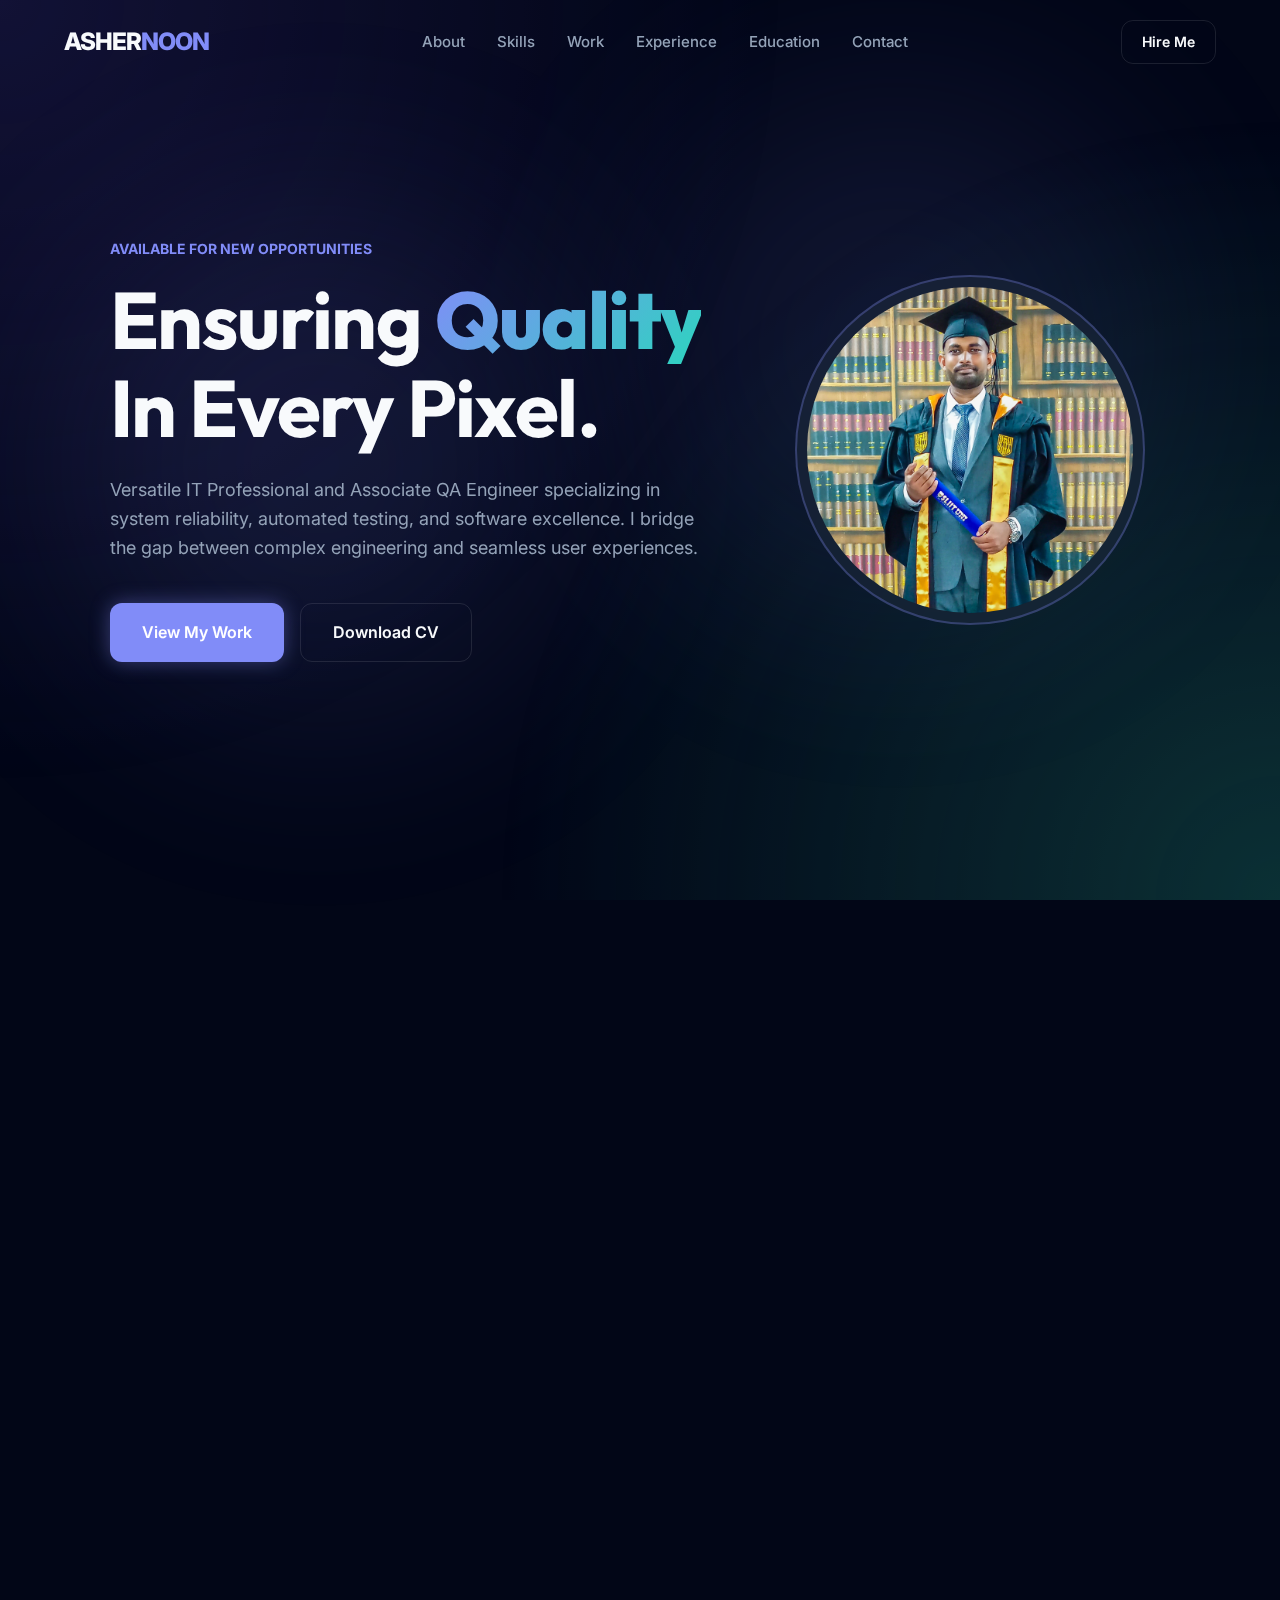
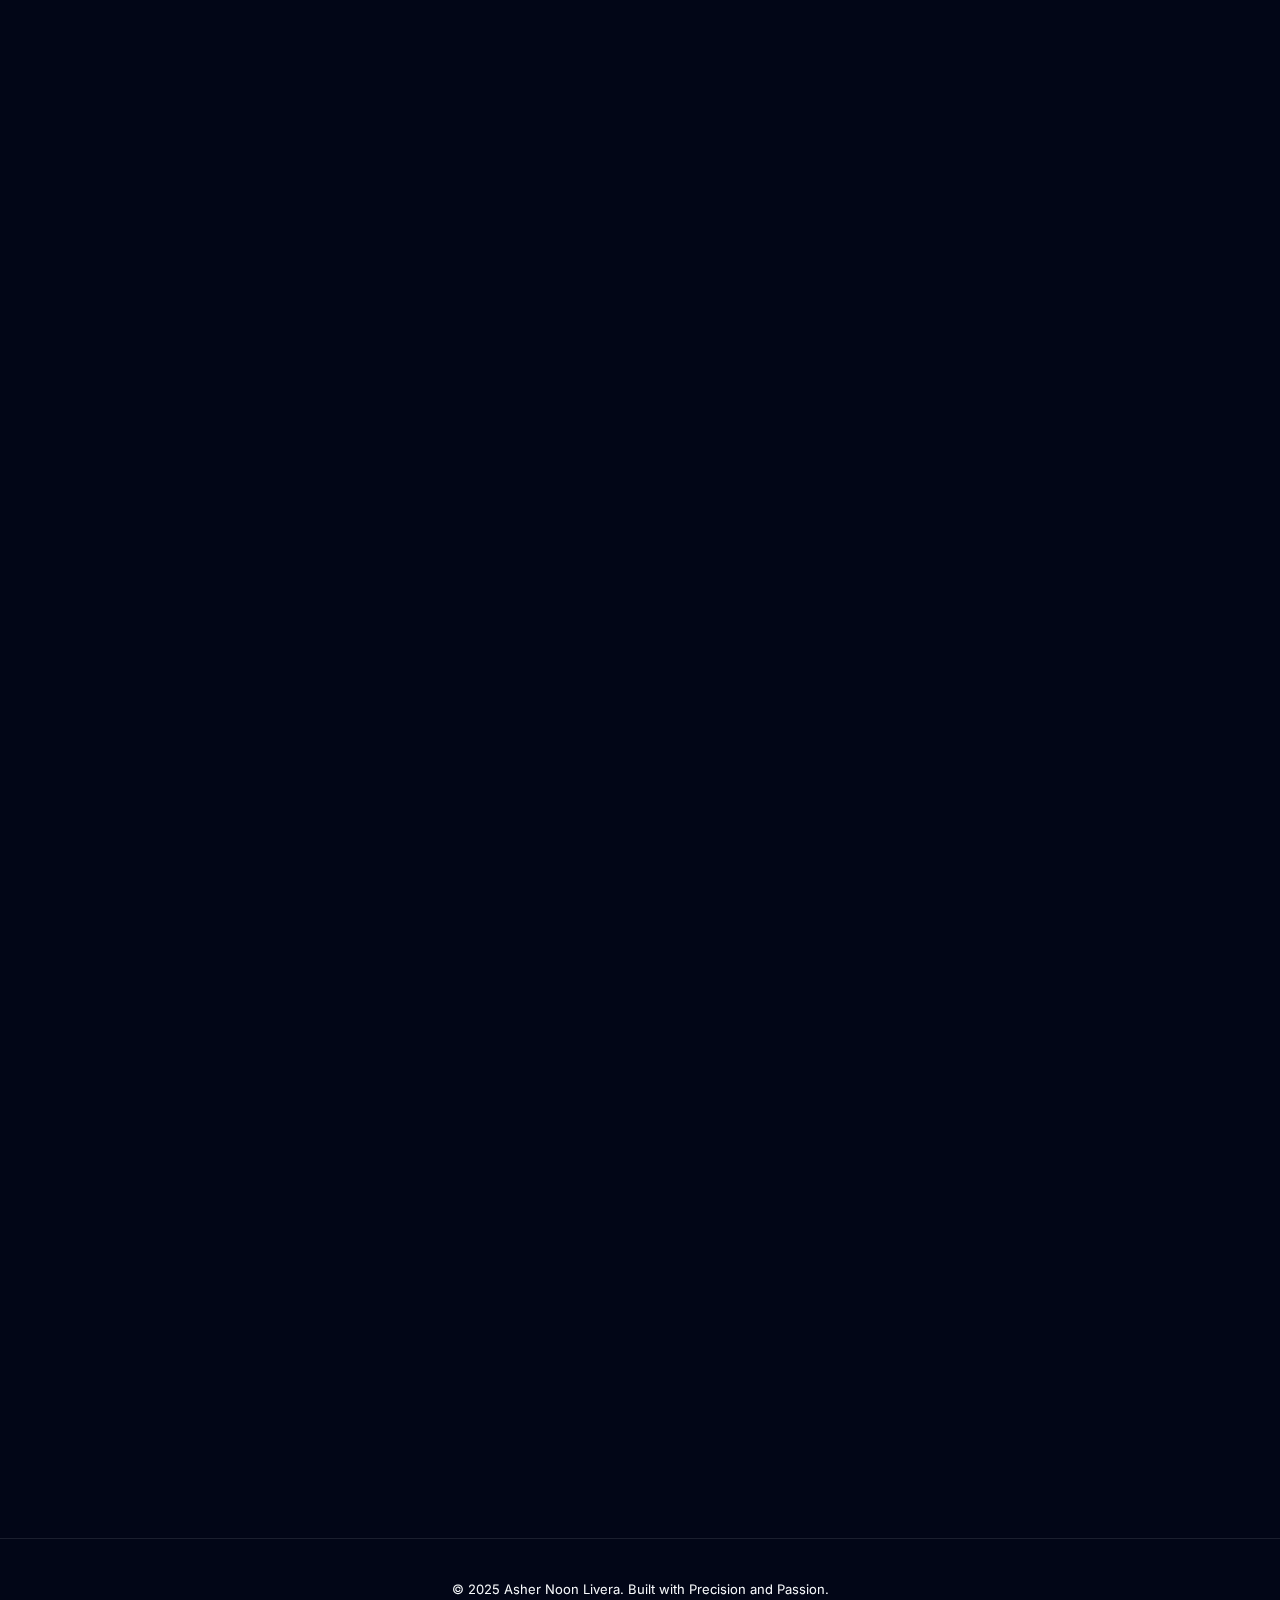
<file: index.html>
<!DOCTYPE html>
<html lang="en">

<head>
    <meta charset="UTF-8">
    <meta name="viewport" content="width=device-width, initial-scale=1.0">
    <title>Asher Noon Livera | QA Engineer & IT Professional</title>
    <link rel="stylesheet" href="css/global.css">
    <link rel="stylesheet" href="css/style.css">
    <!-- Icons -->
    <link rel="stylesheet" href="https://cdn.jsdelivr.net/npm/bootstrap-icons@1.11.1/font/bootstrap-icons.css">
</head>

<body>
    <!-- Background Elements -->
    <div class="mesh-bg"></div>
    <div class="glow-spot" style="top: 10%; right: 10%;"></div>
    <div class="glow-spot" style="bottom: 20%; left: 5%;"></div>

    <!-- Header Navigation -->
    <header class="header" id="header">
        <div class="container nav">
            <a href="index.html" class="logo">ASHER<span>NOON</span></a>

            <button class="nav-toggle" id="nav-toggle" aria-label="Toggle Navigation">
                <i class="bi bi-list"></i>
            </button>

            <nav class="nav-links" id="nav-menu">
                <a href="#about" class="nav-link">About</a>
                <a href="#skills" class="nav-link">Skills</a>
                <a href="#projects" class="nav-link">Work</a>
                <a href="#experience" class="nav-link">Experience</a>
                <a href="#education" class="nav-link">Education</a>
                <a href="#contact" class="nav-link">Contact</a>
            </nav>

            <a href="#contact" class="btn btn-outline d-none-mobile" style="padding: 10px 20px; font-size: 14px;">Hire
                Me</a>
        </div>

        <!-- Mobile Menu Overlay -->
        <div class="mobile-overlay" id="mobile-overlay"></div>
    </header>

    <main>
        <!-- Hero Section -->
        <section class="hero" id="home">
            <div class="container">
                <div class="hero-grid">
                    <div class="hero-content">
                        <span class="hero-tag fade-in">Available for new opportunities</span>
                        <h1 class="fade-in" style="animation-delay: 0.1s;">
                            Ensuring <span class="text-gradient fw-black">Quality</span><br>
                            In Every Pixel.
                        </h1>
                        <p class="hero-p fade-in" style="animation-delay: 0.2s;">
                            Versatile IT Professional and Associate QA Engineer specializing in system reliability,
                            automated testing, and software excellence.
                            I bridge the gap between complex engineering and seamless user experiences.
                        </p>
                        <div class="d-flex gap-3 fade-in" style="animation-delay: 0.3s; display: flex; gap: 16px;">
                            <a href="#projects" class="btn btn-glow">View My Work</a>
                            <a href="assets/cv/Asher CV.pdf" class="btn btn-outline" download>Download CV</a>
                        </div>
                    </div>
                    <div class="hero-visual fade-in" style="animation-delay: 0.4s;">
                        <div class="glass-card"
                            style="padding: 10px; text-align: center; position: relative; overflow: hidden; border-radius: 50%; width: 350px; height: 350px; margin: 0 auto; display: flex; align-items: center; justify-content: center; border: 2px solid var(--border-accent);">
                            <img src="assets/profilePhoto/profilePhoto.jpg" alt="Asher Noon Livera"
                                style="width: 100%; height: 100%; object-fit: cover; border-radius: 50%;">
                            <!-- Decorative Circle -->
                            <div
                                style="position: absolute; width: 110%; height: 110%; top:-5%; left:-5%; border: 1px dashed var(--border-accent); border-radius: 50%; animation: rotate 20s linear infinite; opacity: 0.3;">
                            </div>
                        </div>
                    </div>
                </div>
            </div>
        </section>

        <!-- About / Summary Section -->
        <section id="about" data-reveal>
            <div class="container">
                <div class="glass-card">
                    <div style="display: grid; grid-template-columns: 1fr 2fr; gap: 40px; align-items: center;">
                        <div>
                            <h2 class="h1">About <span class="text-gradient">Me</span></h2>
                            <p class="text-secondary" style="margin-top: 20px;">
                                Based in Negombo, Sri Lanka, I am an IT professional dedicated to the pursuit of
                                technical excellence.
                                From maintaining robust retail POS systems to architecting complex automation suites for
                                ISP portals, my mission is to deliver reliable, high-performance digital solutions that
                                users can trust.
                            </p>
                        </div>
                        <div style="display: grid; grid-template-columns: 1fr 1fr; gap: 20px;">
                            <div
                                style="padding: 20px; border: 1px solid var(--border-glass); border-radius: var(--radius-md);">
                                <h4 class="text-gradient">BSc (Hons) in Information Technology</h4>
                                <p class="text-muted" style="font-size: 13px;">SLIIT Graduate (2025)</p>
                            </div>
                            <div
                                style="padding: 20px; border: 1px solid var(--border-glass); border-radius: var(--radius-md);">
                                <h4 class="text-gradient">Work Experience</h4>
                                <p class="text-muted" style="font-size: 13px;">Pixzarloop & SLT</p>
                            </div>
                        </div>
                    </div>
                </div>
            </div>
        </section>

        <!-- Dynamic Skills Section -->
        <section id="skills" data-reveal>
            <div class="container">
                <div class="glass-card">
                    <h2 class="h1" style="margin-bottom: 40px;">Technical <span class="text-gradient">Arsenal</span>
                    </h2>
                    <div style="display: grid; grid-template-columns: repeat(auto-fit, minmax(200px, 1fr)); gap: 30px;">
                        <div>
                            <h4 style="margin-bottom: 20px; color: var(--accent-primary);">Languages & Web</h4>
                            <div style="display: flex; gap: 8px; flex-wrap: wrap;">
                                <span class="project-tag">Java</span> <span class="project-tag">Python</span>
                                <span class="project-tag">PHP</span> <span class="project-tag">SQL</span>
                                <span class="project-tag">HTML/CSS</span> <span class="project-tag">JavaScript</span>
                            </div>
                        </div>
                        <div>
                            <h4 style="margin-bottom: 20px; color: var(--accent-secondary);">Automation & Tools</h4>
                            <div style="display: flex; gap: 8px; flex-wrap: wrap;">
                                <span class="project-tag">Selenium</span> <span class="project-tag">RestAssured</span>
                                <span class="project-tag">JMeter</span> <span class="project-tag">Jira</span>
                                <span class="project-tag">Git/GitHub</span> <span class="project-tag">Laravel</span>
                            </div>
                        </div>
                        <div>
                            <h4 style="margin-bottom: 20px; color: var(--accent-primary);">Methodologies</h4>
                            <div style="display: flex; gap: 8px; flex-wrap: wrap;">
                                <span class="project-tag">Manual Testing</span> <span class="project-tag">UAT</span>
                                <span class="project-tag">Regression</span> <span class="project-tag">Agile</span>
                                <span class="project-tag">SDLC</span> <span class="project-tag">Troubleshooting</span>
                            </div>
                        </div>
                    </div>
                </div>
            </div>
        </section>

        <!-- Work Projects -->
        <section id="projects" data-reveal>
            <div class="container">
                <div style="text-align: center; margin-bottom: 60px;">
                    <span class="hero-tag">Portfolio</span>
                    <h2 class="h1">Professional <span class="text-gradient">Impact</span></h2>
                </div>
                <div class="projects-grid">
                    <!-- Project 1 -->
                    <div class="glass-card">
                        <span class="project-tag">Pixzarloop</span>
                        <h3 style="margin: 15px 0;">POS System Enhancement</h3>
                        <p class="text-secondary" style="font-size: 14px; margin-bottom: 20px;">
                            Full-cycle manual testing for retail management software, focusing on workflow integrity and
                            performance.
                        </p>
                        <div style="display: flex; gap: 10px; flex-wrap: wrap;">
                            <span class="project-tag">Manual</span>
                            <span class="project-tag">POS</span>
                            <span class="project-tag">UAT</span>
                        </div>
                    </div>
                    <!-- Project 2 -->
                    <div class="glass-card">
                        <span class="project-tag">Sri Lanka Telecom</span>
                        <h3 style="margin: 15px 0;">API Automation Suite</h3>
                        <p class="text-secondary" style="font-size: 14px; margin-bottom: 20px;">
                            Automated testing for mySLT portal using RestAssured, reducing manual overhead by 70%.
                        </p>
                        <div style="display: flex; gap: 10px; flex-wrap: wrap;">
                            <span class="project-tag">RestAssured</span>
                            <span class="project-tag">Java</span>
                            <span class="project-tag">TestNG</span>
                        </div>
                    </div>
                    <!-- Project 3 -->
                    <div class="glass-card">
                        <span class="project-tag">Sri Lanka Telecom</span>
                        <h3 style="margin: 15px 0;">Web App Automation</h3>
                        <p class="text-secondary" style="font-size: 14px; margin-bottom: 20px;">
                            Developed Selenium-Python frameworks for high-traffic enterprise applications.
                        </p>
                        <div style="display: flex; gap: 10px; flex-wrap: wrap;">
                            <span class="project-tag">Selenium</span>
                            <span class="project-tag">Python</span>
                            <span class="project-tag">QA</span>
                        </div>
                    </div>
                    <!-- Project 4 -->
                    <div class="glass-card">
                        <span class="project-tag">Pixzarloop</span>
                        <h3 style="margin: 15px 0;">Internal Management Systems</h3>
                        <p class="text-secondary" style="font-size: 14px; margin-bottom: 20px;">
                            Targeted testing for internal operations software, ensuring seamless data flow between
                            departments.
                        </p>
                        <div style="display: flex; gap: 10px; flex-wrap: wrap;">
                            <span class="project-tag">ERP Testing</span>
                            <span class="project-tag">Stability</span>
                        </div>
                    </div>
                    <!-- Project 5 -->
                    <div class="glass-card">
                        <span class="project-tag">Pixzarloop</span>
                        <h3 style="margin: 15px 0;">Web & Admin Panels</h3>
                        <p class="text-secondary" style="font-size: 14px; margin-bottom: 20px;">
                            Execution of manual tests across various dynamic websites and complex admin dashboards.
                        </p>
                        <div style="display: flex; gap: 10px; flex-wrap: wrap;">
                            <span class="project-tag">UI/UX</span>
                            <span class="project-tag">Cross-Browser</span>
                        </div>
                    </div>
                </div>
            </div>
        </section>

        <!-- Experience Timeline Section -->
        <section id="experience" data-reveal>
            <div class="container">
                <div style="margin-bottom: 60px;">
                    <span class="hero-tag">Career Journey</span>
                    <h2 class="h1">Professional <span class="text-gradient">Timeline</span></h2>
                </div>

                <div class="timeline">
                    <!-- Item 1 -->
                    <div class="timeline-item">
                        <div class="glass-card">
                            <span class="project-tag">Present</span>
                            <h3 style="margin: 10px 0;">Associate Quality Assurance Engineer</h3>
                            <h4 class="text-gradient" style="font-size: 16px; margin-bottom: 15px;">Pixzarloop (Pvt)
                                Ltd, Negombo</h4>
                            <p class="text-muted" style="font-size: 13px; margin-bottom: 15px;">Jul 2025 - Present</p>
                            <ul style="color: var(--text-secondary); font-size: 14px; padding-left: 20px;">
                                <li style="margin-bottom: 8px;">Mastering end-to-end manual testing for retail POS and
                                    dynamic management systems.</li>
                                <li style="margin-bottom: 8px;">Driving stability through focused regression and UAT
                                    cycles.</li>
                                <li style="margin-bottom: 8px;">Conducting performance audits using JMeter.</li>
                            </ul>
                        </div>
                    </div>

                    <!-- Item 2 -->
                    <div class="timeline-item">
                        <div class="glass-card">
                            <h3 style="margin: 10px 0;">Software Quality Assurance Intern</h3>
                            <h4 class="text-gradient" style="font-size: 16px; margin-bottom: 15px;">Pixzarloop (Pvt) Ltd
                            </h4>
                            <p class="text-muted" style="font-size: 13px; margin-bottom: 15px;">Jan 2025 - Jul 2025</p>
                            <ul style="color: var(--text-secondary); font-size: 14px; padding-left: 20px;">
                                <li style="margin-bottom: 8px;">Validated functional requirements for complex admin
                                    panels.</li>
                                <li style="margin-bottom: 8px;">Collaborated with developers to streamline defect
                                    resolution in Jira.</li>
                            </ul>
                        </div>
                    </div>

                    <!-- Item 3 -->
                    <div class="timeline-item">
                        <div class="glass-card">
                            <h3 style="margin: 10px 0;">Software Quality Assurance Intern</h3>
                            <h4 class="text-gradient" style="font-size: 16px; margin-bottom: 15px;">Sri Lanka Telecom
                            </h4>
                            <p class="text-muted" style="font-size: 13px; margin-bottom: 15px;">Apr 2024 - Oct 2024</p>
                            <ul style="color: var(--text-secondary); font-size: 14px; padding-left: 20px;">
                                <li style="margin-bottom: 8px;">Pioneered REST API automation using RestAssured for the
                                    mySLT portal.</li>
                                <li style="margin-bottom: 8px;">Architected Selenium-based UI testing frameworks.</li>
                                <li style="margin-bottom: 8px;">Ensured seamless service delivery for high-traffic ISP
                                    services.</li>
                            </ul>
                        </div>
                    </div>
                </div>
            </div>
        </section>

        <!-- Education Section -->
        <section id="education" data-reveal>
            <div class="container">
                <div style="margin-bottom: 60px;">
                    <span class="hero-tag">Academic Background</span>
                    <h2 class="h1">Academic <span class="text-gradient">Foundation</span></h2>
                </div>
                <div class="glass-card" style="border: 1px solid var(--border-accent);">
                    <div style="display: grid; grid-template-columns: repeat(auto-fit, minmax(300px, 1fr)); gap: 40px;">
                        <div class="fade-in">
                            <h3 class="text-gradient h4 mb-2">BSc (Hons) in Information Technology Specializing in IT
                            </h3>
                            <p class="text-primary fw-bold">Sri Lanka Institute of Information Technology</p>
                            <p class="text-muted" style="font-size: 14px;">2021 - 2025</p>
                            <p class="text-secondary mt-3" style="font-size: 14px;">Focused on Software Quality
                                Assurance, Testing Methodologies, and Software Engineering principles.</p>
                        </div>
                        <div class="fade-in">
                            <h3 class="text-gradient h4 mb-2">Cambridge Advanced Level</h3>
                            <p class="text-primary fw-bold">Mathematics Stream (Private Candidate)</p>
                            <p class="text-muted" style="font-size: 14px;">2018 - 2020</p>
                            <p class="text-secondary mt-3" style="font-size: 14px;">Specialized in Mathematics, Physics,
                                and IT.</p>
                        </div>
                    </div>
                </div>
            </div>
        </section>

        <!-- Contact Section -->
        <section id="contact" data-reveal>
            <div class="container">
                <div class="glass-card" style="text-align: center; border: 1px solid var(--border-accent);">
                    <h2 class="h1 mb-4">Let's Build Something <span class="text-gradient">Stable</span></h2>
                    <p class="text-secondary mb-5">Open for collaboration and professional opportunities.</p>
                    <div
                        style="display: flex; justify-content: center; gap: 40px; margin-bottom: 40px; flex-wrap: wrap;">
                        <a href="mailto:ashernoon@gmail.com" style="text-decoration: none; color: var(--text-primary);">
                            <i class="bi bi-envelope text-accent lead me-2"></i> ashernoon@gmail.com
                        </a>
                        <a href="https://wa.me/94710393856" target="_blank"
                            style="text-decoration: none; color: var(--text-primary);">
                            <i class="bi bi-telephone text-accent lead me-2"></i> +94 710 393 856
                        </a>
                        <a href="https://linkedin.com/in/ashernoon" target="_blank"
                            style="text-decoration: none; color: var(--text-primary);">
                            <i class="bi bi-linkedin text-accent lead me-2"></i> LinkedIn
                        </a>
                    </div>
                    <a href="mailto:ashernoon@gmail.com" class="btn btn-glow">Start Conversation</a>
                </div>
            </div>
        </section>
    </main>

    <footer style="padding: 40px 0; border-top: 1px solid var(--border-glass); text-align: center;">
        <div class="container">
            <p class="text-muted" style="font-size: 13px;">&copy; 2025 Asher Noon Livera. Built with Precision and
                Passion.</p>
        </div>
    </footer>

    <script src="js/main.js"></script>
</body>

</html>
</file>
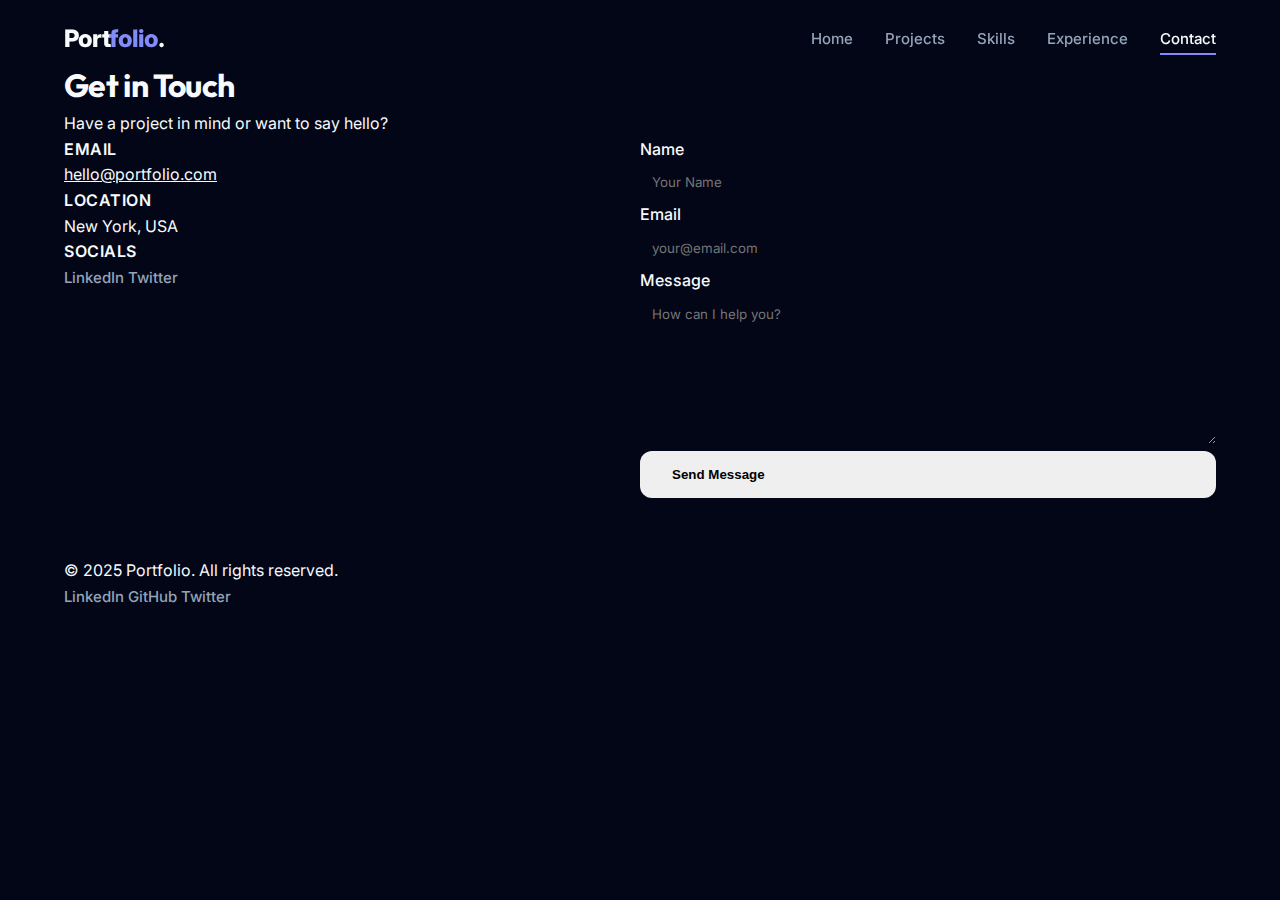
<file: contact.html>
<!DOCTYPE html>
<html lang="en">

<head>
    <meta charset="UTF-8">
    <meta name="viewport" content="width=device-width, initial-scale=1.0">
    <title>Contact | Portfolio</title>
    <link rel="stylesheet" href="css/global.css">
    <link rel="stylesheet" href="css/style.css">
    <style>
        .contact-container {
            display: grid;
            grid-template-columns: 1fr 1fr;
            gap: var(--spacing-xl);
            margin-top: var(--spacing-lg);
        }

        .contact-info-card {
            background-color: var(--color-surface);
            padding: var(--spacing-lg);
            border-radius: var(--radius-lg);
            border: 1px solid var(--color-border);
        }

        .info-item {
            margin-bottom: var(--spacing-md);
        }

        .info-label {
            color: var(--color-accent);
            font-size: var(--text-sm);
            font-weight: 600;
            text-transform: uppercase;
            letter-spacing: 0.5px;
            margin-bottom: var(--spacing-xs);
            display: block;
        }

        .info-value {
            color: var(--color-text-main);
            font-size: var(--text-lg);
        }

        .contact-form {
            background-color: var(--color-surface);
            padding: var(--spacing-lg);
            border-radius: var(--radius-lg);
            border: 1px solid var(--color-border);
        }

        .form-group {
            margin-bottom: var(--spacing-md);
        }

        .form-label {
            display: block;
            margin-bottom: var(--spacing-xs);
            color: var(--color-text-main);
            font-weight: 500;
        }

        .form-input,
        .form-textarea {
            width: 100%;
            padding: 0.75rem;
            background-color: var(--color-primary);
            border: 1px solid var(--color-border);
            border-radius: var(--radius-md);
            color: var(--color-text-main);
            font-family: inherit;
            transition: border-color var(--transition-fast);
        }

        .form-input:focus,
        .form-textarea:focus {
            outline: none;
            border-color: var(--color-accent);
        }

        .form-textarea {
            resize: vertical;
            min-height: 150px;
        }

        @media (max-width: 768px) {
            .contact-container {
                grid-template-columns: 1fr;
            }
        }
    </style>
</head>

<body>

    <!-- Navbar -->
    <header class="header">
        <div class="container nav">
            <a href="index.html" class="logo">Port<span>folio</span>.</a>
            <button class="nav-toggle" id="nav-toggle">☰</button>
            <nav class="nav-links" id="nav-menu">
                <a href="index.html" class="nav-link">Home</a>
                <a href="projects.html" class="nav-link">Projects</a>
                <a href="skills.html" class="nav-link">Skills</a>
                <a href="experience.html" class="nav-link">Experience</a>
                <a href="contact.html" class="nav-link active">Contact</a>
            </nav>
        </div>
    </header>

    <main>
        <section class="section">
            <div class="container">
                <h1 class="title-lg">Get in Touch</h1>
                <p class="text-muted">Have a project in mind or want to say hello?</p>

                <div class="contact-container">

                    <!-- Contact Info -->
                    <div>
                        <div class="contact-info-card">
                            <div class="info-item">
                                <span class="info-label">Email</span>
                                <a href="mailto:hello@example.com" class="info-value">hello@portfolio.com</a>
                            </div>
                            <div class="info-item">
                                <span class="info-label">Location</span>
                                <span class="info-value">New York, USA</span>
                            </div>
                            <div class="info-item">
                                <span class="info-label">Socials</span>
                                <div class="flex" style="margin-top: var(--spacing-xs);">
                                    <a href="#" class="nav-link">LinkedIn</a>
                                    <a href="#" class="nav-link">Twitter</a>
                                </div>
                            </div>
                        </div>
                    </div>

                    <!-- Contact Form -->
                    <form class="contact-form" onsubmit="event.preventDefault(); alert('Message sent!');">
                        <div class="form-group">
                            <label for="name" class="form-label">Name</label>
                            <input type="text" id="name" class="form-input" placeholder="Your Name" required>
                        </div>
                        <div class="form-group">
                            <label for="email" class="form-label">Email</label>
                            <input type="email" id="email" class="form-input" placeholder="your@email.com" required>
                        </div>
                        <div class="form-group">
                            <label for="message" class="form-label">Message</label>
                            <textarea id="message" class="form-textarea" placeholder="How can I help you?"
                                required></textarea>
                        </div>
                        <button type="submit" class="btn btn-primary" style="width: 100%;">Send Message</button>
                    </form>

                </div>
            </div>
        </section>
    </main>

    <!-- Footer -->
    <footer class="footer">
        <div class="container footer-content">
            <p class="footer-text">&copy; 2025 Portfolio. All rights reserved.</p>
            <div class="flex">
                <a href="#" class="nav-link">LinkedIn</a>
                <a href="#" class="nav-link">GitHub</a>
                <a href="#" class="nav-link">Twitter</a>
            </div>
        </div>
    </footer>

    <script src="js/main.js"></script>
</body>

</html>
</file>
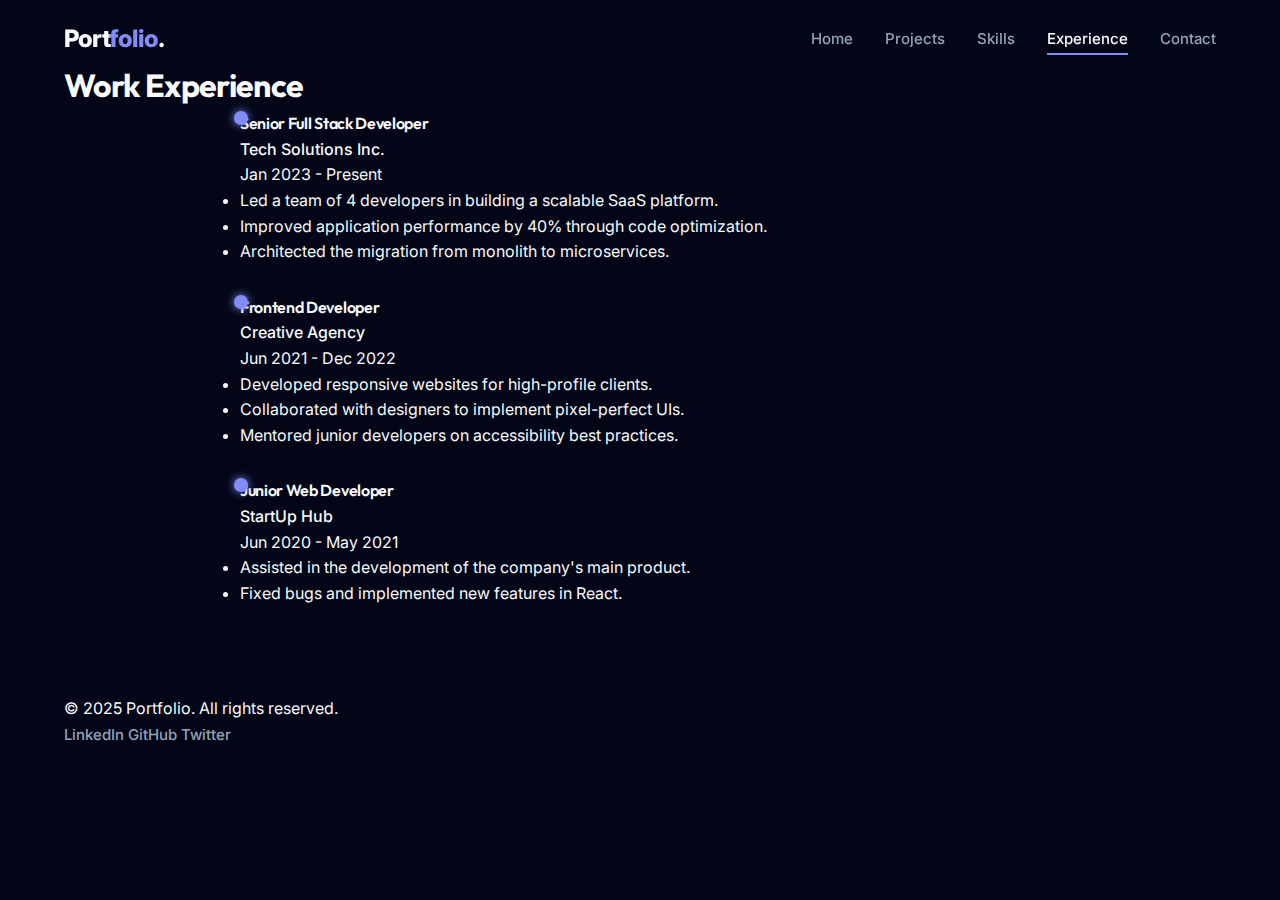
<file: experience.html>
<!DOCTYPE html>
<html lang="en">

<head>
    <meta charset="UTF-8">
    <meta name="viewport" content="width=device-width, initial-scale=1.0">
    <title>Experience | Portfolio</title>
    <link rel="stylesheet" href="css/global.css">
    <link rel="stylesheet" href="css/style.css">
    <style>
        .timeline {
            position: relative;
            max-width: 800px;
            margin: 0 auto;
            padding: var(--spacing-lg) 0;
        }

        .timeline::before {
            content: '';
            position: absolute;
            left: 0;
            top: 0;
            height: 100%;
            width: 2px;
            background-color: var(--color-border);
        }

        .timeline-item {
            position: relative;
            padding-left: var(--spacing-xl);
            padding-bottom: var(--spacing-xl);
        }

        .timeline-item:last-child {
            padding-bottom: 0;
        }

        .timeline-marker {
            position: absolute;
            left: -5px;
            top: 0;
            width: 12px;
            height: 12px;
            border-radius: 50%;
            background-color: var(--color-accent);
            border: 2px solid var(--color-primary);
        }

        .experience-card {
            background-color: var(--color-surface);
            padding: var(--spacing-md);
            border-radius: var(--radius-md);
            border: 1px solid var(--color-border);
        }

        .exp-role {
            font-size: var(--text-lg);
            font-weight: 600;
            color: var(--color-text-main);
        }

        .exp-company {
            color: var(--color-accent);
            font-weight: 500;
            margin-bottom: var(--spacing-xs);
        }

        .exp-date {
            font-size: var(--text-sm);
            color: var(--color-text-muted);
            margin-bottom: var(--spacing-sm);
            display: block;
        }

        .exp-desc {
            color: var(--color-text-muted);
        }

        .exp-desc ul {
            list-style-type: disc;
            padding-left: var(--spacing-md);
            margin-top: var(--spacing-sm);
        }
    </style>
</head>

<body>

    <!-- Navbar -->
    <header class="header">
        <div class="container nav">
            <a href="index.html" class="logo">Port<span>folio</span>.</a>
            <button class="nav-toggle" id="nav-toggle">☰</button>
            <nav class="nav-links" id="nav-menu">
                <a href="index.html" class="nav-link">Home</a>
                <a href="projects.html" class="nav-link">Projects</a>
                <a href="skills.html" class="nav-link">Skills</a>
                <a href="experience.html" class="nav-link active">Experience</a>
                <a href="contact.html" class="nav-link">Contact</a>
            </nav>
        </div>
    </header>

    <main>
        <section class="section">
            <div class="container">
                <h1 class="title-lg">Work Experience</h1>

                <div class="timeline">

                    <!-- Item 1 -->
                    <div class="timeline-item">
                        <div class="timeline-marker"></div>
                        <div class="experience-card">
                            <h3 class="exp-role">Senior Full Stack Developer</h3>
                            <div class="exp-company">Tech Solutions Inc.</div>
                            <span class="exp-date">Jan 2023 - Present</span>
                            <div class="exp-desc">
                                <ul>
                                    <li>Led a team of 4 developers in building a scalable SaaS platform.</li>
                                    <li>Improved application performance by 40% through code optimization.</li>
                                    <li>Architected the migration from monolith to microservices.</li>
                                </ul>
                            </div>
                        </div>
                    </div>

                    <!-- Item 2 -->
                    <div class="timeline-item">
                        <div class="timeline-marker"></div>
                        <div class="experience-card">
                            <h3 class="exp-role">Frontend Developer</h3>
                            <div class="exp-company">Creative Agency</div>
                            <span class="exp-date">Jun 2021 - Dec 2022</span>
                            <div class="exp-desc">
                                <ul>
                                    <li>Developed responsive websites for high-profile clients.</li>
                                    <li>Collaborated with designers to implement pixel-perfect UIs.</li>
                                    <li>Mentored junior developers on accessibility best practices.</li>
                                </ul>
                            </div>
                        </div>
                    </div>

                    <!-- Item 3 -->
                    <div class="timeline-item">
                        <div class="timeline-marker"></div>
                        <div class="experience-card">
                            <h3 class="exp-role">Junior Web Developer</h3>
                            <div class="exp-company">StartUp Hub</div>
                            <span class="exp-date">Jun 2020 - May 2021</span>
                            <div class="exp-desc">
                                <ul>
                                    <li>Assisted in the development of the company's main product.</li>
                                    <li>Fixed bugs and implemented new features in React.</li>
                                </ul>
                            </div>
                        </div>
                    </div>

                </div>
            </div>
        </section>
    </main>

    <!-- Footer -->
    <footer class="footer">
        <div class="container footer-content">
            <p class="footer-text">&copy; 2025 Portfolio. All rights reserved.</p>
            <div class="flex">
                <a href="#" class="nav-link">LinkedIn</a>
                <a href="#" class="nav-link">GitHub</a>
                <a href="#" class="nav-link">Twitter</a>
            </div>
        </div>
    </footer>

    <script src="js/main.js"></script>
</body>

</html>
</file>
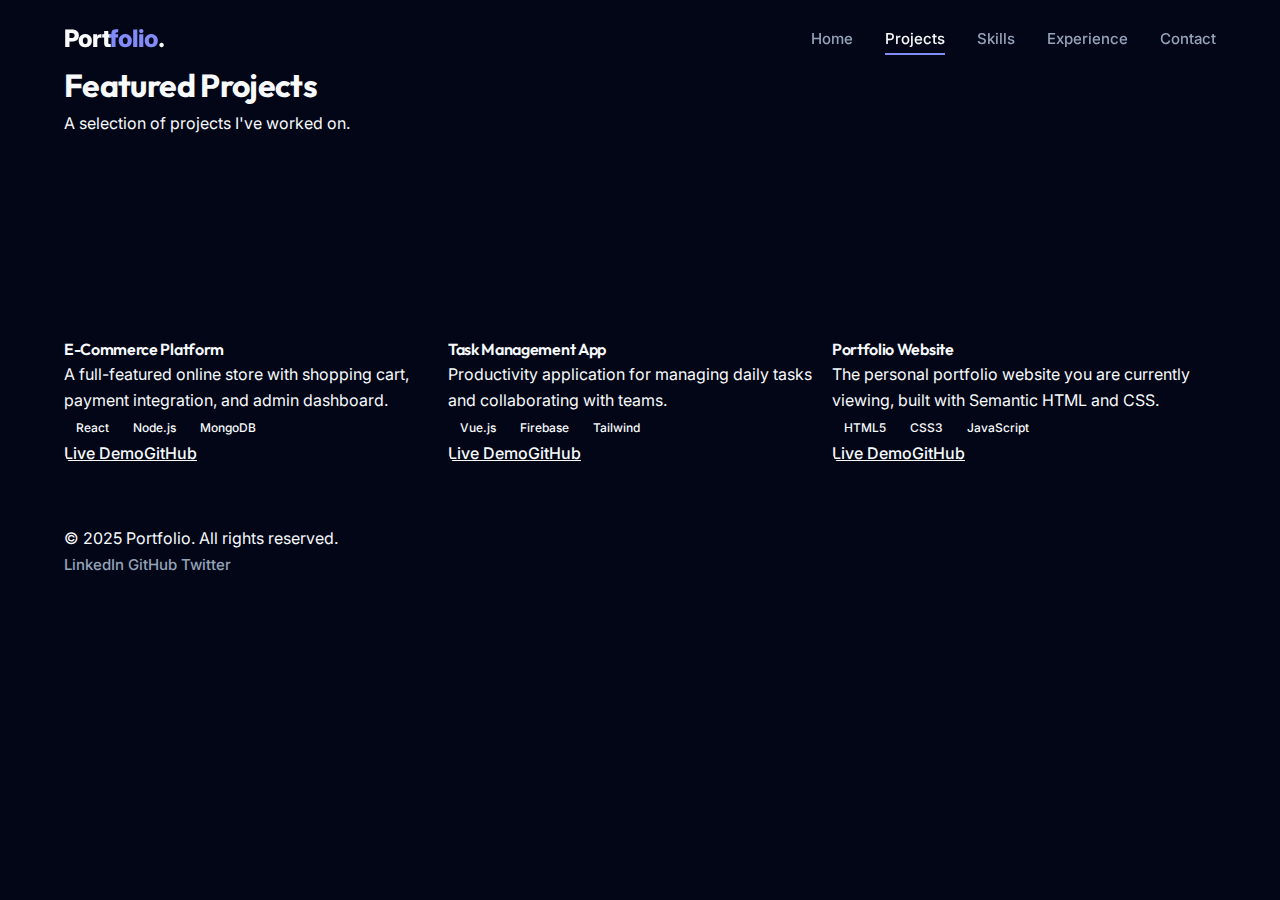
<file: projects.html>
<!DOCTYPE html>
<html lang="en">

<head>
    <meta charset="UTF-8">
    <meta name="viewport" content="width=device-width, initial-scale=1.0">
    <title>Projects | Portfolio</title>
    <link rel="stylesheet" href="css/global.css">
    <link rel="stylesheet" href="css/style.css">
    <style>
        .projects-grid {
            display: grid;
            grid-template-columns: repeat(auto-fit, minmax(300px, 1fr));
            gap: var(--spacing-lg);
            margin-top: var(--spacing-lg);
        }

        .project-card {
            background-color: var(--color-surface);
            border-radius: var(--radius-lg);
            overflow: hidden;
            border: 1px solid var(--color-border);
            transition: transform var(--transition-fast);
        }

        .project-card:hover {
            transform: translateY(-5px);
            border-color: var(--color-accent);
        }

        .project-image {
            height: 200px;
            background-color: var(--color-surface-hover);
            width: 100%;
            object-fit: cover;
        }

        .project-content {
            padding: var(--spacing-md);
        }

        .project-title {
            font-size: var(--text-xl);
            font-weight: 600;
            margin-bottom: var(--spacing-xs);
        }

        .project-desc {
            color: var(--color-text-muted);
            margin-bottom: var(--spacing-md);
            font-size: var(--text-sm);
        }

        .project-tags {
            display: flex;
            gap: var(--spacing-xs);
            flex-wrap: wrap;
            margin-bottom: var(--spacing-md);
        }

        .tag {
            background-color: var(--color-surface-hover);
            color: var(--color-accent);
            padding: 4px 12px;
            border-radius: 100px;
            font-size: 0.75rem;
            font-weight: 500;
        }

        .project-links {
            display: flex;
            gap: var(--spacing-md);
        }

        .link-text {
            font-size: var(--text-sm);
            font-weight: 500;
            color: var(--color-text-main);
        }

        .link-text:hover {
            color: var(--color-accent);
            text-decoration: underline;
        }
    </style>
</head>

<body>

    <!-- Navbar -->
    <header class="header">
        <div class="container nav">
            <a href="index.html" class="logo">Port<span>folio</span>.</a>
            <button class="nav-toggle" id="nav-toggle">☰</button>
            <nav class="nav-links" id="nav-menu">
                <a href="index.html" class="nav-link">Home</a>
                <a href="projects.html" class="nav-link active">Projects</a>
                <a href="skills.html" class="nav-link">Skills</a>
                <a href="experience.html" class="nav-link">Experience</a>
                <a href="contact.html" class="nav-link">Contact</a>
            </nav>
        </div>
    </header>

    <main>
        <section class="section">
            <div class="container">
                <h1 class="title-lg">Featured Projects</h1>
                <p class="text-muted">A selection of projects I've worked on.</p>

                <div class="projects-grid">
                    <!-- Project Card 1 -->
                    <article class="project-card">
                        <div class="project-image"></div>
                        <div class="project-content">
                            <h3 class="project-title">E-Commerce Platform</h3>
                            <p class="project-desc">A full-featured online store with shopping cart, payment
                                integration, and admin dashboard.</p>
                            <div class="project-tags">
                                <span class="tag">React</span>
                                <span class="tag">Node.js</span>
                                <span class="tag">MongoDB</span>
                            </div>
                            <div class="project-links">
                                <a href="#" class="link-text">Live Demo</a>
                                <a href="#" class="link-text">GitHub</a>
                            </div>
                        </div>
                    </article>

                    <!-- Project Card 2 -->
                    <article class="project-card">
                        <div class="project-image"></div>
                        <div class="project-content">
                            <h3 class="project-title">Task Management App</h3>
                            <p class="project-desc">Productivity application for managing daily tasks and collaborating
                                with teams.</p>
                            <div class="project-tags">
                                <span class="tag">Vue.js</span>
                                <span class="tag">Firebase</span>
                                <span class="tag">Tailwind</span>
                            </div>
                            <div class="project-links">
                                <a href="#" class="link-text">Live Demo</a>
                                <a href="#" class="link-text">GitHub</a>
                            </div>
                        </div>
                    </article>

                    <!-- Project Card 3 -->
                    <article class="project-card">
                        <div class="project-image"></div>
                        <div class="project-content">
                            <h3 class="project-title">Portfolio Website</h3>
                            <p class="project-desc">The personal portfolio website you are currently viewing, built with
                                Semantic HTML and CSS.</p>
                            <div class="project-tags">
                                <span class="tag">HTML5</span>
                                <span class="tag">CSS3</span>
                                <span class="tag">JavaScript</span>
                            </div>
                            <div class="project-links">
                                <a href="#" class="link-text">Live Demo</a>
                                <a href="#" class="link-text">GitHub</a>
                            </div>
                        </div>
                    </article>
                </div>
            </div>
        </section>
    </main>

    <!-- Footer -->
    <footer class="footer">
        <div class="container footer-content">
            <p class="footer-text">&copy; 2025 Portfolio. All rights reserved.</p>
            <div class="flex">
                <a href="#" class="nav-link">LinkedIn</a>
                <a href="#" class="nav-link">GitHub</a>
                <a href="#" class="nav-link">Twitter</a>
            </div>
        </div>
    </footer>

    <script src="js/main.js"></script>
</body>

</html>
</file>
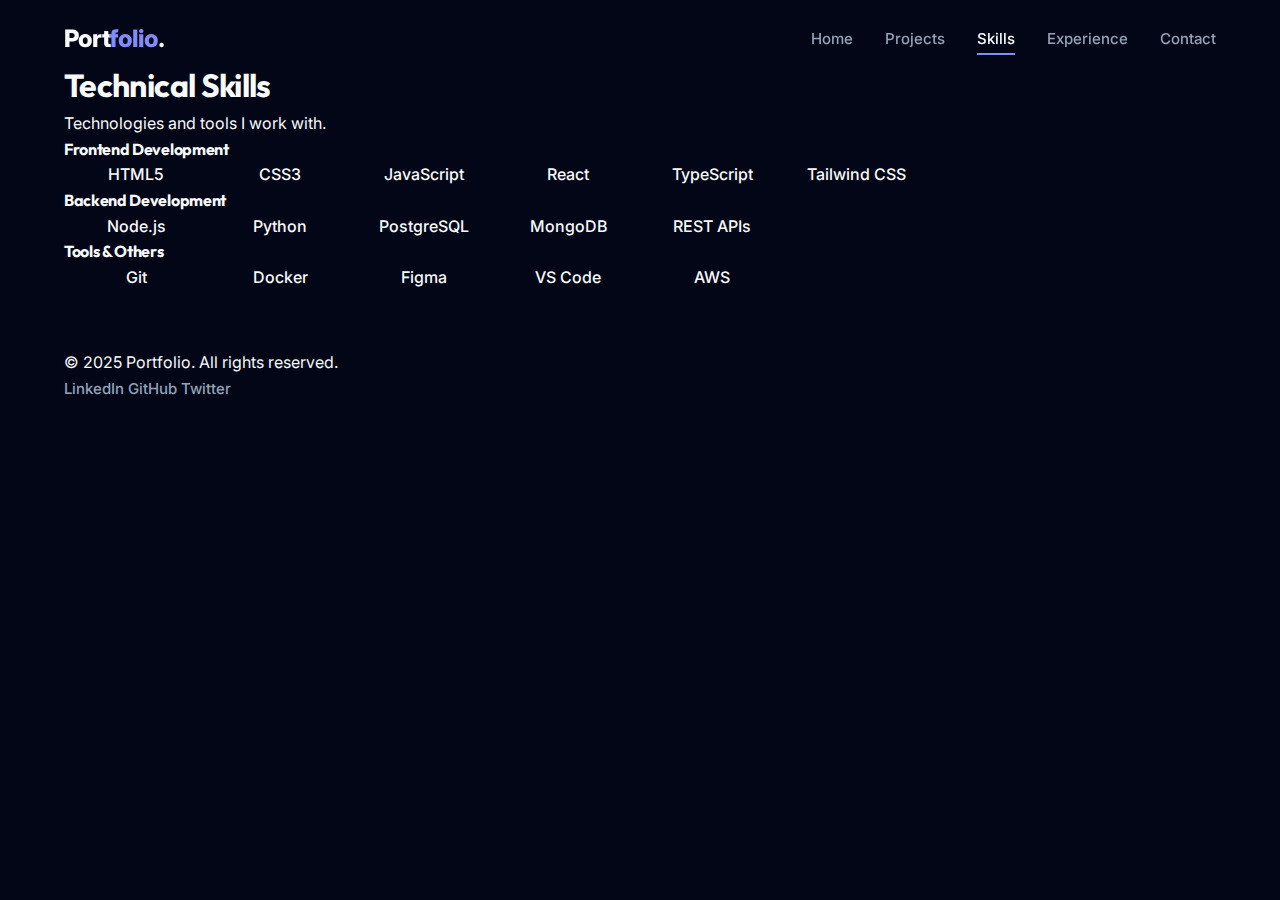
<file: skills.html>
<!DOCTYPE html>
<html lang="en">

<head>
    <meta charset="UTF-8">
    <meta name="viewport" content="width=device-width, initial-scale=1.0">
    <title>Skills | Portfolio</title>
    <link rel="stylesheet" href="css/global.css">
    <link rel="stylesheet" href="css/style.css">
    <style>
        .skills-section {
            display: grid;
            gap: var(--spacing-xl);
        }

        .skill-category-title {
            font-size: var(--text-2xl);
            margin-bottom: var(--spacing-md);
            color: var(--color-text-main);
            border-bottom: 2px solid var(--color-surface);
            padding-bottom: var(--spacing-xs);
            display: inline-block;
        }

        .skills-grid {
            display: grid;
            grid-template-columns: repeat(auto-fill, minmax(140px, 1fr));
            gap: var(--spacing-md);
        }

        .skill-card {
            background-color: var(--color-surface);
            padding: var(--spacing-md);
            border-radius: var(--radius-md);
            text-align: center;
            border: 1px solid var(--color-border);
            transition: all var(--transition-fast);
        }

        .skill-card:hover {
            border-color: var(--color-accent);
            transform: translateY(-3px);
            background-color: var(--color-surface-hover);
        }

        .skill-name {
            font-weight: 500;
            color: var(--color-text-main);
        }
    </style>
</head>

<body>

    <!-- Navbar -->
    <header class="header">
        <div class="container nav">
            <a href="index.html" class="logo">Port<span>folio</span>.</a>
            <button class="nav-toggle" id="nav-toggle">☰</button>
            <nav class="nav-links" id="nav-menu">
                <a href="index.html" class="nav-link">Home</a>
                <a href="projects.html" class="nav-link">Projects</a>
                <a href="skills.html" class="nav-link active">Skills</a>
                <a href="experience.html" class="nav-link">Experience</a>
                <a href="contact.html" class="nav-link">Contact</a>
            </nav>
        </div>
    </header>

    <main>
        <section class="section">
            <div class="container">
                <h1 class="title-lg">Technical Skills</h1>
                <p class="text-muted" style="margin-bottom: var(--spacing-xl);">Technologies and tools I work with.</p>

                <div class="skills-section">

                    <!-- Frontend -->
                    <div>
                        <h2 class="skill-category-title">Frontend Development</h2>
                        <div class="skills-grid">
                            <div class="skill-card">
                                <div class="skill-name">HTML5</div>
                            </div>
                            <div class="skill-card">
                                <div class="skill-name">CSS3</div>
                            </div>
                            <div class="skill-card">
                                <div class="skill-name">JavaScript</div>
                            </div>
                            <div class="skill-card">
                                <div class="skill-name">React</div>
                            </div>
                            <div class="skill-card">
                                <div class="skill-name">TypeScript</div>
                            </div>
                            <div class="skill-card">
                                <div class="skill-name">Tailwind CSS</div>
                            </div>
                        </div>
                    </div>

                    <!-- Backend -->
                    <div>
                        <h2 class="skill-category-title">Backend Development</h2>
                        <div class="skills-grid">
                            <div class="skill-card">
                                <div class="skill-name">Node.js</div>
                            </div>
                            <div class="skill-card">
                                <div class="skill-name">Python</div>
                            </div>
                            <div class="skill-card">
                                <div class="skill-name">PostgreSQL</div>
                            </div>
                            <div class="skill-card">
                                <div class="skill-name">MongoDB</div>
                            </div>
                            <div class="skill-card">
                                <div class="skill-name">REST APIs</div>
                            </div>
                        </div>
                    </div>

                    <!-- Tools -->
                    <div>
                        <h2 class="skill-category-title">Tools & Others</h2>
                        <div class="skills-grid">
                            <div class="skill-card">
                                <div class="skill-name">Git</div>
                            </div>
                            <div class="skill-card">
                                <div class="skill-name">Docker</div>
                            </div>
                            <div class="skill-card">
                                <div class="skill-name">Figma</div>
                            </div>
                            <div class="skill-card">
                                <div class="skill-name">VS Code</div>
                            </div>
                            <div class="skill-card">
                                <div class="skill-name">AWS</div>
                            </div>
                        </div>
                    </div>

                </div>
            </div>
        </section>
    </main>

    <!-- Footer -->
    <footer class="footer">
        <div class="container footer-content">
            <p class="footer-text">&copy; 2025 Portfolio. All rights reserved.</p>
            <div class="flex">
                <a href="#" class="nav-link">LinkedIn</a>
                <a href="#" class="nav-link">GitHub</a>
                <a href="#" class="nav-link">Twitter</a>
            </div>
        </div>
    </footer>

    <script src="js/main.js"></script>
</body>

</html>
</file>
<file: css/global.css>
/* Global Design System - Premium Dark Tech Theme */
@import url('https://fonts.googleapis.com/css2?family=Outfit:wght@300;400;500;600;700;800&family=Inter:wght@300;400;500;600&display=swap');

:root {
    /* Rich Color Palette */
    --bg-main: #020617;
    /* Deepest Navy */
    --bg-accent: #0f172a;
    /* Slate 900 */
    --surface: rgba(30, 41, 59, 0.5);
    /* Glass Surface */

    --accent-primary: #818cf8;
    /* Indigo 400 */
    --accent-secondary: #2dd4bf;
    /* Teal 400 */
    --accent-glow: rgba(129, 140, 248, 0.4);

    --text-primary: #f8fafc;
    --text-secondary: #94a3b8;
    --text-muted: #64748b;

    --border-glass: rgba(255, 255, 255, 0.1);
    --border-accent: rgba(129, 140, 248, 0.3);

    --radius-xl: 24px;
    --radius-lg: 16px;
    --radius-md: 12px;

    --transition-base: all 0.4s cubic-bezier(0.4, 0, 0.2, 1);

    /* Typography */
    --font-heading: 'Outfit', sans-serif;
    --font-body: 'Inter', sans-serif;
}

* {
    margin: 0;
    padding: 0;
    box-sizing: border-box;
}

body {
    background-color: var(--bg-main);
    color: var(--text-primary);
    font-family: var(--font-body);
    line-height: 1.6;
    overflow-x: hidden;
    -webkit-font-smoothing: antialiased;
}

h1,
h2,
h3,
h4,
.navbar-brand {
    font-family: var(--font-heading);
    letter-spacing: -0.02em;
}

/* Background mesh gradients for depth */
.mesh-bg {
    position: fixed;
    top: 0;
    left: 0;
    width: 100%;
    height: 100%;
    z-index: -1;
    overflow: hidden;
    background: radial-gradient(circle at 0% 0%, #1e1b4b 0%, transparent 50%),
        radial-gradient(circle at 100% 100%, #134e4a 0%, transparent 50%);
    opacity: 0.6;
}

.glow-spot {
    position: absolute;
    width: 40vw;
    height: 40vw;
    background: var(--accent-glow);
    filter: blur(120px);
    border-radius: 50%;
    pointer-events: none;
    z-index: -1;
    opacity: 0.3;
}

/* Scroll Snap Containers */
section {
    position: relative;
    padding: 60px 0;
}

@media (max-width: 768px) {
    section {
        padding: 40px 0;
    }
}

.container {
    max-width: 1200px;
    margin: 0 auto;
    padding: 0 24px;
}

/* Premium Typography Utilities */
.text-gradient {
    background: linear-gradient(135deg, var(--accent-primary), var(--accent-secondary));
    -webkit-background-clip: text;
    background-clip: text;
    -webkit-text-fill-color: transparent;
    display: inline-block;
}

.ls-wide {
    letter-spacing: 0.1em;
}

.fw-bold {
    font-weight: 700;
}

.fw-black {
    font-weight: 800;
}

/* Custom Scrollbar */
::-webkit-scrollbar {
    width: 10px;
}

::-webkit-scrollbar-track {
    background: var(--bg-main);
}

::-webkit-scrollbar-thumb {
    background: var(--bg-accent);
    border-radius: 10px;
    border: 3px solid var(--bg-main);
}

::-webkit-scrollbar-thumb:hover {
    background: var(--accent-primary);
}

/* Layout Utilities */
.row {
    display: flex;
    flex-wrap: wrap;
    margin: 0 -15px;
}

[class*="col-"] {
    padding: 0 15px;
}

.col-md-4 {
    flex: 0 0 33.333%;
    max-width: 33.333%;
}

.col-md-6 {
    flex: 0 0 50%;
    max-width: 50%;
}

.col-lg-7 {
    flex: 0 0 58.333%;
    max-width: 58.333%;
}

.col-lg-5 {
    flex: 0 0 41.666%;
    max-width: 41.666%;
}

@media (max-width: 992px) {

    .col-md-4,
    .col-md-6,
    .col-lg-7,
    .col-lg-5 {
        flex: 0 0 100%;
        max-width: 100%;
    }
}

@media (max-width: 768px) {
    .container {
        padding: 0 20px;
    }

    .row {
        margin: 0 -10px;
    }

    [class*="col-"] {
        padding: 0 10px;
    }
}

.d-flex {
    display: flex;
}

.gap-3 {
    gap: 16px;
}

.gap-4 {
    gap: 24px;
}

.mb-4 {
    margin-bottom: 24px;
}

.mb-5 {
    margin-bottom: 40px;
}

.ms-auto {
    margin-left: auto;
}

.text-center {
    text-align: center;
}
</file>
<file: css/style.css>
/* Premium Component Styles */

/* --- Glass Navbar --- */
.header {
    position: fixed;
    top: 0;
    width: 100%;
    z-index: 1000;
    padding: 20px 0;
    transition: var(--transition-base);
}

.header.scrolled {
    padding: 12px 0;
    background: rgba(2, 6, 23, 0.7);
    backdrop-filter: blur(20px);
    border-bottom: 1px solid var(--border-glass);
}

.nav {
    display: flex;
    justify-content: space-between;
    align-items: center;
}

.logo {
    font-size: 24px;
    font-weight: 800;
    color: var(--text-primary);
    text-decoration: none;
    letter-spacing: -1px;
}

.logo span {
    color: var(--accent-primary);
}

.nav-links {
    display: flex;
    gap: 32px;
}

.nav-link {
    color: var(--text-secondary) !important;
    text-decoration: none;
    font-weight: 500;
    font-size: 15px;
    transition: var(--transition-base);
    position: relative;
}

.nav-link:hover,
.nav-link.active {
    color: var(--text-primary) !important;
}

.nav-link::after {
    content: '';
    position: absolute;
    bottom: -4px;
    left: 0;
    width: 0;
    height: 2px;
    background: var(--accent-primary);
    transition: var(--transition-base);
}

.nav-link:hover::after,
.nav-link.active::after {
    width: 100%;
}

/* --- Hamburger Menu --- */
.nav-toggle {
    display: none;
    background: transparent;
    border: none;
    color: var(--text-primary);
    font-size: 28px;
    cursor: pointer;
    z-index: 1100;
}

@media (max-width: 992px) {
    .nav-toggle {
        display: block;
    }

    .nav-links {
        position: absolute;
        top: 0;
        left: -100%;
        width: 80%;
        max-width: 400px;
        height: 100vh;
        background: var(--bg-accent);
        backdrop-filter: blur(20px);
        flex-direction: column;
        justify-content: center;
        align-items: center;
        transition: var(--transition-base);
        z-index: 1050;
        box-shadow: 10px 0 30px rgba(0, 0, 0, 0.5);
    }

    .nav-links.active {
        left: 0;
    }

    .nav-link {
        font-size: 18px;
    }

    .d-none-mobile {
        display: none !important;
    }
}

.mobile-overlay {
    position: fixed;
    top: 0;
    left: 0;
    width: 100%;
    height: 100%;
    background: rgba(2, 6, 23, 0.8);
    backdrop-filter: blur(4px);
    opacity: 0;
    visibility: hidden;
    transition: var(--transition-base);
    z-index: 1040;
}

.mobile-overlay.active {
    opacity: 1;
    visibility: visible;
}

/* --- Massive Hero Section --- */
.hero {
    min-height: 100vh;
    display: flex;
    align-items: center;
}

.hero-grid {
    display: grid;
    grid-template-columns: 1.2fr 0.8fr;
    gap: 60px;
    align-items: center;
}

.hero-content h1 {
    font-size: clamp(3rem, 8vw, 5rem);
    line-height: 1.1;
    margin-bottom: 24px;
}

.hero-tag {
    font-size: 14px;
    text-transform: uppercase;
    color: var(--accent-primary);
    display: block;
    margin-bottom: 16px;
    font-weight: 700;
}

.hero-p {
    font-size: 18px;
    color: var(--text-secondary);
    max-width: 600px;
    margin-bottom: 40px;
}

/* --- Premium Buttons --- */
.btn {
    display: inline-flex;
    align-items: center;
    padding: 16px 32px;
    border-radius: var(--radius-md);
    font-weight: 600;
    text-decoration: none;
    transition: var(--transition-base);
    cursor: pointer;
    border: none;
}

.btn-glow {
    background: var(--accent-primary);
    color: #fff;
    box-shadow: 0 0 20px var(--accent-glow);
}

.btn-glow:hover {
    transform: translateY(-3px);
    box-shadow: 0 0 35px var(--accent-glow);
}

.btn-outline {
    background: transparent;
    border: 1px solid var(--border-glass);
    color: var(--text-primary);
}

.btn-outline:hover {
    background: var(--border-glass);
    border-color: var(--accent-primary);
}

/* --- Glass Cards --- */
.glass-card {
    background: var(--surface);
    backdrop-filter: blur(12px);
    border: 1px solid var(--border-glass);
    border-radius: var(--radius-xl);
    padding: 40px;
    transition: var(--transition-base);
}

.glass-card:hover {
    border-color: var(--border-accent);
    transform: translateY(-10px);
    background: rgba(30, 41, 59, 0.7);
}

/* --- Projects Grid --- */
.projects-grid {
    display: grid;
    grid-template-columns: repeat(auto-fit, minmax(300px, 1fr));
    gap: 24px;
}

@media (max-width: 768px) {
    .projects-grid {
        grid-template-columns: 1fr;
        gap: 24px;
    }
}

.project-tag {
    padding: 4px 12px;
    background: rgba(129, 140, 248, 0.1);
    color: var(--accent-primary);
    border-radius: 20px;
    font-size: 12px;
    font-weight: 600;
}

/* --- Experience Timeline --- */
.timeline {
    position: relative;
    max-width: 800px;
    margin: 40px auto;
}

.timeline::before {
    content: '';
    position: absolute;
    left: 0;
    top: 0;
    height: 100%;
    width: 2px;
    background: var(--border-glass);
}

.timeline-item {
    padding-left: 40px;
    position: relative;
    margin-bottom: 30px;
}

.timeline-item::before {
    content: '';
    position: absolute;
    left: -6px;
    top: 0;
    width: 14px;
    height: 14px;
    border-radius: 50%;
    background: var(--accent-primary);
    box-shadow: 0 0 10px var(--accent-primary);
}

/* --- Animations --- */
[data-reveal] {
    opacity: 0;
    transform: translateY(30px);
    transition: 1s cubic-bezier(0.4, 0, 0.2, 1);
}

[data-reveal].active {
    opacity: 1;
    transform: translateY(0);
}

@keyframes rotate {
    from {
        transform: rotate(0deg);
    }

    to {
        transform: rotate(360deg);
    }
}

@media (max-width: 992px) {
    .hero-grid {
        grid-template-columns: 1fr;
        gap: 40px;
        text-align: center;
    }

    .hero {
        padding-top: 120px;
    }

    .hero-content h1 {
        font-size: clamp(2.5rem, 10vw, 4rem);
    }

    .hero-p {
        margin: 0 auto 30px;
        font-size: 16px;
    }

    .hero-visual {
        order: -1;
    }

    .hero-visual .glass-card {
        width: 280px !important;
        height: 280px !important;
    }

    .glass-card {
        padding: 30px;
    }

    /* About Me grid adjustment */
    #about .glass-card>div {
        grid-template-columns: 1fr !important;
        gap: 30px;
    }
}

@media (max-width: 576px) {
    .container {
        padding: 0 16px;
    }

    .hero-content h1 {
        font-size: 2.2rem;
    }

    .hero-visual .glass-card {
        width: 240px !important;
        height: 240px !important;
    }

    .btn {
        width: 100%;
        justify-content: center;
    }

    .hero-content .d-flex {
        flex-direction: column;
    }

    /* Internal Grids Stacking */
    #about .glass-card>div>div:last-child {
        grid-template-columns: 1fr !important;
    }

    #contact .glass-card>div:last-of-type {
        flex-direction: column !important;
        gap: 20px !important;
    }

    #education .glass-card>div {
        grid-template-columns: 1fr !important;
    }

    .glass-card {
        padding: 24px;
    }

    .section-header {
        margin-bottom: 20px !important;
    }
}

@media (max-width: 320px) {
    .logo {
        font-size: 20px;
    }

    .hero-content h1 {
        font-size: 1.8rem;
    }

    .hero-visual .glass-card {
        width: 200px !important;
        height: 200px !important;
    }

    .hero {
        padding-top: 100px;
    }

    .glass-card {
        padding: 20px 15px;
    }

    .timeline-item {
        padding-left: 25px;
    }

    .timeline {
        margin: 20px 0;
    }

    .h1 {
        font-size: 1.8rem !important;
    }
}
</file>
